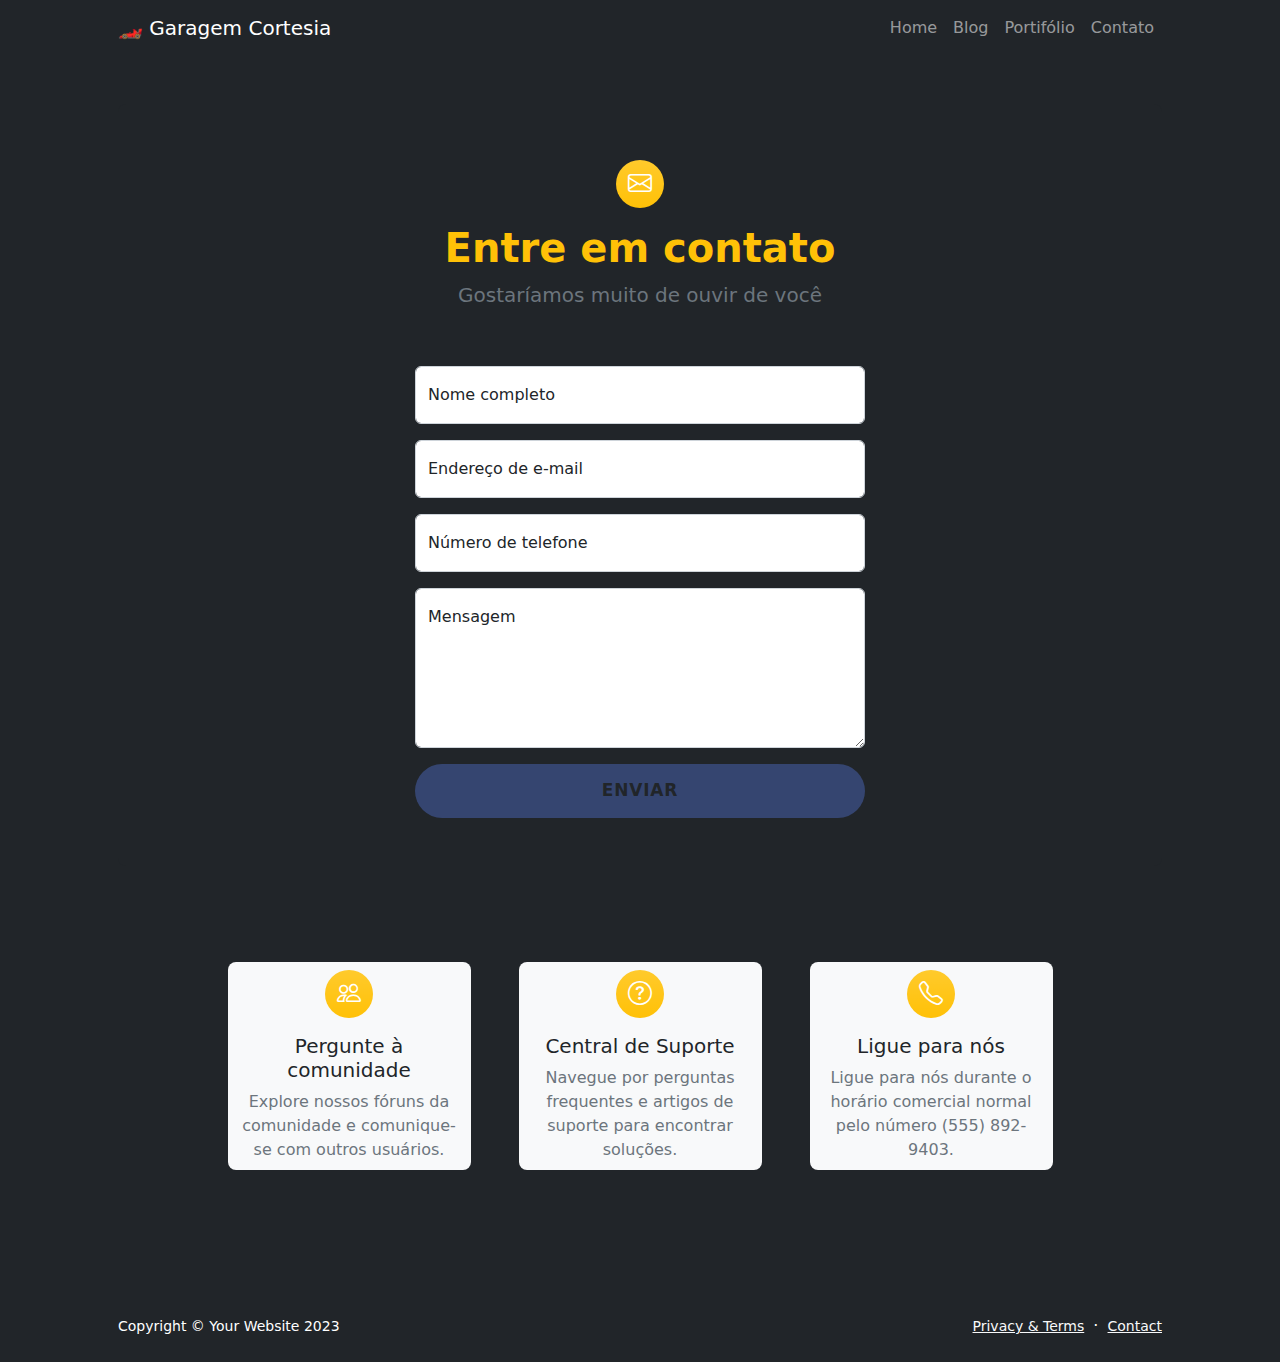
<file: contact.html>
<!DOCTYPE html>
<html lang="pt-br">

<head>
    <meta charset="utf-8" />
    <meta name="viewport" content="width=device-width, initial-scale=1, shrink-to-fit=no" />
    <meta name="description" content />
    <meta name="author" content />
    <title>Contato</title>
    <!-- Favicon-->
    <link rel="icon" type="image/x-icon" href="img/carros.png" />
    <!-- Bootstrap icons-->
    <link href="https://cdn.jsdelivr.net/npm/bootstrap-icons@1.5.0/font/bootstrap-icons.css" rel="stylesheet" />
    <!-- Core theme CSS (includes Bootstrap)-->
    <link href="css/styles.css" rel="stylesheet" />
</head>

<body class="bgc bg-dark d-flex flex-column">
    <main class="flex-shrink-0">
        <!-- Navigation-->
        <nav class="navbar navbar-expand-lg navbar-dark bg-dark">
            <div class="container px-5">
                <a class="navbar-brand" href="index.html">🏎️ ​Garagem Cortesia</a>
                <button class="navbar-toggler" type="button" data-bs-toggle="collapse"
                    data-bs-target="#navbarSupportedContent" aria-controls="navbarSupportedContent"
                    aria-expanded="false" aria-label="Toggle navigation"><span
                        class="navbar-toggler-icon"></span></button>
                <div class="collapse navbar-collapse" id="navbarSupportedContent">
                    <ul class="navbar-nav ms-auto mb-2 mb-lg-0">
                        <li class="nav-item"><a class="nav-link" href="index.html">Home</a></li>
                        <li class="nav-item"><a class="nav-link" href="blog.html">Blog</a></li>
                        <li class="nav-item dropdown">
                        <li class="nav-item"><a class="nav-link" href="portfolio-overview.html">Portifólio</a></li>
                        <li class="nav-item"><a class="nav-link" href="contact.html">Contato</a></li>
                        <li class="nav-item dropdown">
                            </ul>
                        </li>
                    </ul>
                </div>
            </div>
        </nav>
        <!-- Conteúdo da página-->
        <section class="py-5">
            <div class="container px-5">
                <!-- Formulário de contato-->
                <div class="bg-dark gap-3 bg-light rounded-3 py-5 px-4 px-md-5 mb-5 p-3 mb-2 bg-transparen">
                    <div class="rounded-3 text-center mb-5 p-2 g-col-6">
                        <div class="feature bg-warning bg-gradient text-white rounded-circle mb-3"><i
                                class="bi bi-envelope"></i></div>
                        <h1 class="fw-bolder text-warning">Entre em contato</h1>
                        <p class="lead fw-normal text-muted mb-0">Gostaríamos muito de ouvir de você</p>
                    </div>
                    <div class="row gx-5 justify-content-center">
                        <div class="col-lg-8 col-xl-6">
                            <!-- * * * * * * * * * * * * * * *-->
                            <!-- * * Formulário de Contato SB * *-->
                            <!-- * * * * * * * * * * * * * * *-->
                            <!-- Este formulário está pré-integrado com o SB Forms.-->
                            <!-- Para tornar este formulário funcional, inscreva-se em-->
                            <!-- https://startbootstrap.com/solution/contact-forms-->
                            <!-- para obter um token de API!-->
                            <form id="contactForm" data-sb-form-api-token="API_TOKEN">
                                <!-- Entrada de nome-->
                                <div class="form-floating mb-3">
                                    <input class="form-control" id="name" type="text" placeholder="Digite seu nome..."
                                        data-sb-validations="required" />
                                    <label for="name">Nome completo</label>
                                    <div class="invalid-feedback" data-sb-feedback="name:required">Um nome é
                                        obrigatório.</div>
                                </div>
                                <!-- Entrada de e-mail-->
                                <div class="form-floating mb-3">
                                    <input class="form-control" id="email" type="email" placeholder="nome@exemplo.com"
                                        data-sb-validations="required,email" />
                                    <label for="email">Endereço de e-mail</label>
                                    <div class="invalid-feedback" data-sb-feedback="email:required">Um e-mail é
                                        obrigatório.</div>
                                    <div class="invalid-feedback" data-sb-feedback="email:email">O e-mail não é válido.
                                    </div>
                                </div>
                                <!-- Entrada de telefone-->
                                <div class="form-floating mb-3">
                                    <input class="form-control" id="phone" type="tel" placeholder="(123) 456-7890"
                                        data-sb-validations="required" />
                                    <label for="phone">Número de telefone</label>
                                    <div class="invalid-feedback" data-sb-feedback="phone:required">Um número de
                                        telefone é obrigatório.</div>
                                </div>
                                <!-- Entrada de mensagem-->
                                <div class="form-floating mb-3">
                                    <textarea class="form-control" id="message" type="text"
                                        placeholder="Digite sua mensagem aqui..." style="height: 10rem"
                                        data-sb-validations="required"></textarea>
                                    <label for="message">Mensagem</label>
                                    <div class="invalid-feedback" data-sb-feedback="message:required">Uma mensagem é
                                    obrigatória.</div>
                                </div>
                                <!-- Mensagem de sucesso no envio-->
                                <!---->
                                <!-- É isso que seus usuários verão quando o formulário-->
                                <!-- for enviado com sucesso-->
                                <div class="d-none" id="submitSuccessMessage">
                                    <div class="text-center mb-3 text-white">
                                        <div class="fw-bolder">Envio do formulário bem-sucedido!</div>
                                        Para ativar este formulário, inscreva-se em
                                        <br />
                                        <a
                                            href="https://startbootstrap.com/solution/contact-forms">https://startbootstrap.com/solution/contact-forms</a>
                                    </div>
                                </div>
                                <!-- Mensagem de erro no envio-->
                                <!---->
                                <!-- É isso que seus usuários verão quando houver-->
                                <!-- um erro ao enviar o formulário-->
                                <div class="d-none" id="submitErrorMessage">
                                    <div class="text-center text-danger mb-3 text-white">Erro ao enviar a mensagem!</div>
                                </div>
                                <!-- Botão de envio-->
                                <style>
                                    .btn-custom {
                                        outline: none;
                                        cursor: pointer;
                                        border: none;
                                        padding: 0.9rem 2rem;
                                        margin: 0;
                                        font-family: inherit;
                                        font-size: inherit;
                                        position: relative;
                                        display: inline-block;
                                        letter-spacing: 0.05rem;
                                        font-weight: 700;
                                        font-size: 17px;
                                        border-radius: 500px;
                                        overflow: hidden;
                                        background: #32588a;
                                        color: rgba(255, 255, 255, 0.719);
                                        text-transform: uppercase;
                                        text-align: center;
                                    }
                            
                                    .btn-custom span {
                                        position: relative;
                                        z-index: 10;
                                        transition: color 0.4s;
                                    }
                            
                                    .btn-custom:hover span {
                                        color: rgb(94, 127, 179);
                                    }
                            
                                    .btn-custom::before {
                                        content: "";
                                        position: absolute;
                                        top: 0;
                                        left: 0;
                                        width: 100%;
                                        height: 100%;
                                        z-index: 0;
                                        background: #405797;
                                        width: 120%;
                                        left: -10%;
                                        transform: skew(30deg);
                                        transition: transform 0.4s cubic-bezier(0.3, 1, 0.8, 1);
                                    }
                            
                                    .btn-custom:hover::before {
                                        transform: translate3d(100%, 0, 0);
                                    }
                            
                                    .disabled {
                                        background: #628d9e;
                                        color: #657385;
                                        cursor: not-allowed;
                                    }
                                </style>
                                <div class="d-grid">
                                    <button class="btn btn-custom btn-lg disabled" id="submitButton" type="submit">
                                        <span>Enviar</span>
                                    </button>
                                </div>
                                </div>
                            </form>
                        </div>
                    </div>
                </div>
                <!-- Cartões de contato-->
                <div class="container py-5">
                    <div class="row justify-content-center gx-5 row-cols-2 row-cols-lg-4">
                        <div class="col mb-4 d-flex justify-content-center">
                            <div class="bg-light rounded-3 p-2 text-center">
                                <div class="feature bg-warning bg-gradient text-white rounded-circle mb-3"><i class="bi bi-people"></i></div>
                                <div class="h5 mb-2">Pergunte à comunidade</div>
                                <p class="text-muted mb-0">Explore nossos fóruns da comunidade e comunique-se com outros usuários.</p>
                            </div>
                        </div>
                        <div class="col mb-4 d-flex justify-content-center">
                            <div class="bg-light rounded-3 p-2 text-center">
                                <div class="feature bg-warning bg-gradient text-white rounded-circle mb-3"><i class="bi bi-question-circle"></i></div>
                                <div class="h5 mb-2">Central de Suporte</div>
                                <p class="text-muted mb-0">Navegue por perguntas frequentes e artigos de suporte para encontrar soluções.</p>
                            </div>
                        </div>
                        <div class="col mb-4 d-flex justify-content-center">
                            <div class="bg-light rounded-3 p-2 text-center">
                                <div class="feature bg-warning bg-gradient text-white rounded-circle mb-3"><i class="bi bi-telephone"></i></div>
                                <div class="h5 mb-2">Ligue para nós</div>
                                <p class="text-muted mb-0">Ligue para nós durante o horário comercial normal pelo número (555) 892-9403.</p>
                            </div>
                        </div>
                    </div>
                </div>
        
                
            </div>
        </section>

        <footer class="bg-dark py-4 mt-auto">
            <div class="container px-5">
                <div class="row align-items-center justify-content-between flex-column flex-sm-row">
                    <div class="col-auto">
                        <div class="small m-0 text-white">Copyright &copy; Your Website 2023</div>
                    </div>
                    <div class="col-auto">
                        <a class="link-light small" href="faq.html">Privacy & Terms</a>
                        <span class="text-white mx-1">&middot;</span>
                        <a class="link-light small" href="contact.html">Contact</a>
                    </div>
            </div>
        </footer>
        
        <script src="https://cdn.startbootstrap.com/sb-forms-latest.js"></script>
</body>

</html>
</file>
